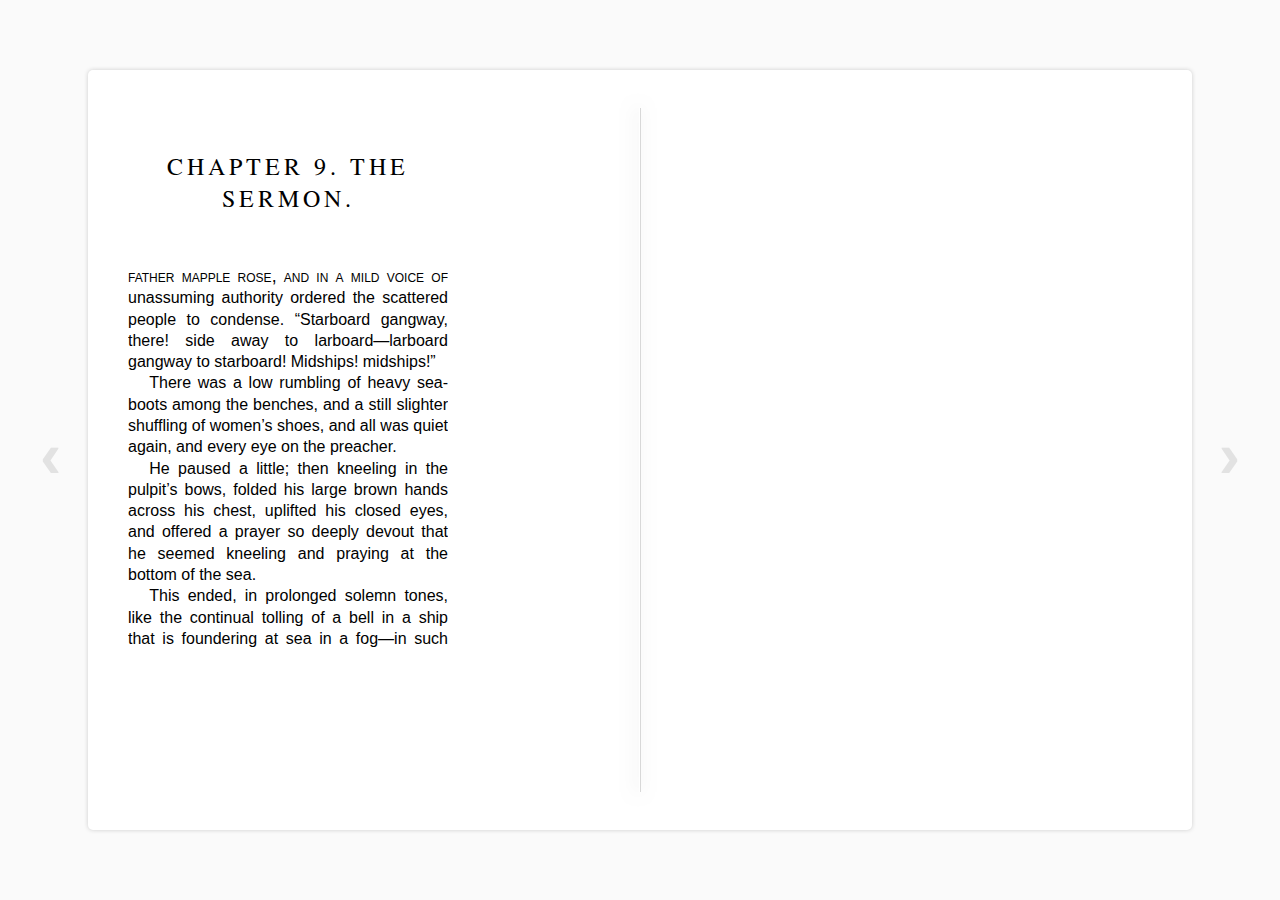
<file: jsHelper/JavaScript/epub.js-0.3/examples/index.html>
<!DOCTYPE html>
<html>
  <head>
    <meta charset="utf-8">
      <meta name="viewport" content="width=device-width, initial-scale=1">
        <title>EPUB.js Pagination Example</title>
        
        
        <script src="../dist/epub.js"></script>
        
        <style type="text/css">
          body {
            margin: 0;
            background: #fafafa;
            font-family: "Helvetica Neue", Helvetica, Arial, sans-serif;
            color: #333;
            
            position: absolute;
            height: 100%;
            width: 100%;
            display: flex;
            -webkit-align-items: center;
            -webkit-justify-content: center;
          }
        
        #viewer {
          width: 80%;
          height: 80%;
          background: white;
          box-shadow: 0 0 4px #ccc;
          border-radius: 5px;
          
          padding: 20px 40px;
          /*width: 100%;*/
          /* height: 400px;*/
          position: relative;
          /* Center Content */
          margin: 40px auto;
        }
        
        #viewer:after {
          position: absolute;
          width: 1px;
          border-right: 1px #000 solid;
          height: 90%;
          z-index: 1;
          left: 50%;
          margin-left: -1px;
          top: 5%;
          opacity: .15;
          box-shadow: -2px 0 15px rgba(0, 0, 0, 1);
          content:  "";
        }
        
        /*
         #viewer > iframe {
         overflow: scroll;
         height: 400px;
         
         -webkit-column-axis: horizontal;
         -webkit-column-fill: auto;
         -webkit-column-width: 400px;
         -webkit-column-gap: 10px;
         } */
        
        #viewer iframe {
          background: white;
          /*box-shadow: 0 0 4px #ccc;*/
          /*width: 590px;
           margin: 10px auto;*/
        }
        
        #prev {
          left: 40px;
        }
        
        #next {
          right: 40px;
        }
        
        .arrow {
          position: fixed;
          top: 50%;
          margin-top: -32px;
          font-size: 64px;
          color: #E2E2E2;
          font-family: arial, sans-serif;
          font-weight: bold;
          cursor: pointer;
          -webkit-user-select: none;
          -moz-user-select: none;
          user-select: none;
        }
        
        .arrow:hover {
          color: #777;
        }
        
        .arrow:active {
          color: #000;
        }
        
        #toc {
          display: block;
          margin: 10px auto;
        }
        
          </style>
  </head>
  <body>
    <div id="viewer"></div>
    <div id="prev" class="arrow">‹</div>
    <div id="next" class="arrow">›</div>
    <script>
      var currentSectionIndex = 14;
      // Load the opf
      // var book = ePub("https://s3.amazonaws.com/moby-dick/OPS/package.opf");
      var book = ePub("../books/moby-dick/OPS/package.opf");
      var rendition = book.renderTo("viewer", {
                                    method: "paginate",
                                          overflow: "auto",
                                    width: 320,
                                    height: 568
                                    });
                                    // var pagination = rendition.paginate();
                                    
                                    var displayed = rendition.display(currentSectionIndex);
                                    
                                    
                                    displayed.then(function(renderer){
                                                   // -- do stuff
                                                   });
                                                   
                                                   // Navigation loaded
                                                   book.loaded.navigation.then(function(toc){
                                                                               // console.log(toc);
                                                                               });
                                                                               
                                                                               var next = document.getElementById("next");
                                                                               next.addEventListener("click", function(){
                                                                                                     rendition.next();
                                                                                                     }, false);
                                                                                                     
                                                                                                     var prev = document.getElementById("prev");
                                                                                                     prev.addEventListener("click", function(){
                                                                                                                           rendition.prev();
                                                                                                                           }, false);
                                                                                                                           
                                                                                                                           document.addEventListener("keyup", function(e){
                                                                                                                                                     
                                                                                                                                                     // Left Key
                                                                                                                                                     if ((e.keyCode || e.which) == 37) {
                                                                                                                                                     rendition.prev();
                                                                                                                                                     }
                                                                                                                                                     
                                                                                                                                                     // Right Key
                                                                                                                                                     if ((e.keyCode || e.which) == 39) {
                                                                                                                                                     rendition.next();
                                                                                                                                                     }
                                                                                                                                                     
                                                                                                                                                     }, false);
                                                                                                                                                     
                                                                                                                                                     
      </script>
    
  </body>
</html>
</file>
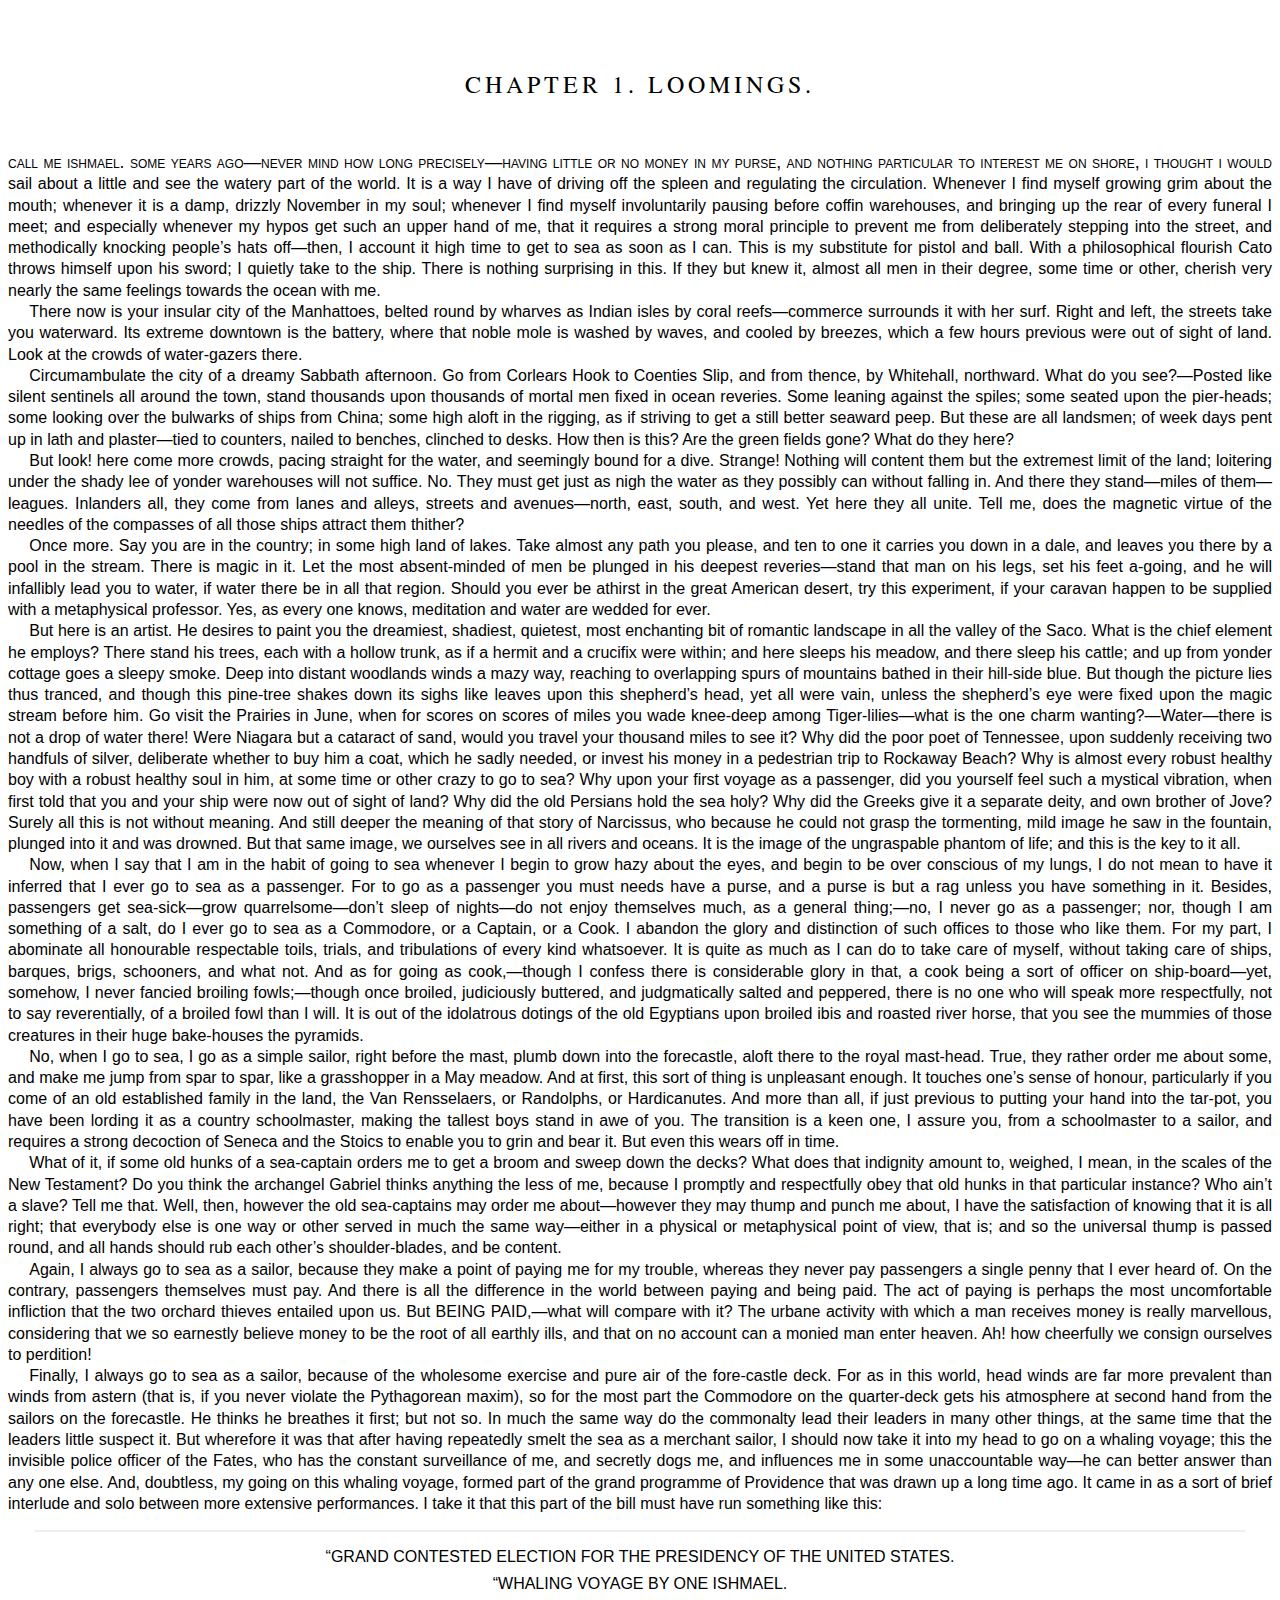
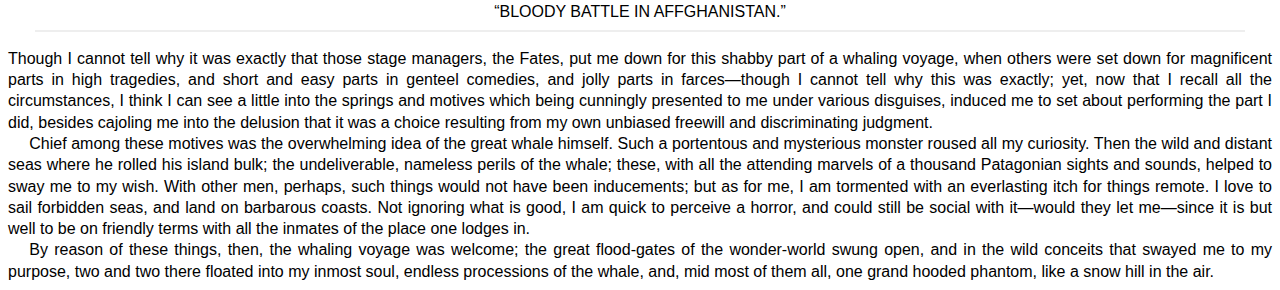
<file: jsHelper/moby-dick/OPS/chapter_001.html>
<?xml version="1.0" encoding="UTF-8"?>
<html xmlns="http://www.w3.org/1999/xhtml" xmlns:epub="http://www.idpf.org/2007/ops">
<head>
<title>
Moby-Dick</title><link rel="stylesheet" href="css/stylesheet.css" type="text/css"/>
<meta charset="utf-8"/>
</head>
<body>
<section class="body-rw Chapter-rw" epub:type="bodymatter chapter">
<header>
<h1><span class="audio" id="c001s0000">Chapter 1. Loomings.</span></h1></header>



<p><span class="audio" id="c001s0001">Call me Ishmael.</span> <span class="audio" id="c001s0002">Some years ago—never mind how long precisely—having little or no money in my purse, and nothing particular to interest me on shore, I thought I would sail about a little and see the watery part of the world.</span> <span class="audio" id="c001s0003">It is a way I have of driving off the spleen and regulating the circulation.</span> <span class="audio" id="c001s0004">Whenever I find myself growing grim about the mouth; whenever it is a damp, drizzly November in my soul; whenever I find myself involuntarily pausing before coffin warehouses, and bringing up the rear of every funeral I meet; and especially whenever my hypos get such an upper hand of me, that it requires a strong moral principle to prevent me from deliberately stepping into the street, and methodically knocking people’s hats off—then, I account it high time to get to sea as soon as I can.</span> <span class="audio" id="c001s0005">This is my substitute for pistol and ball.</span> <span class="audio" id="c001s0006">With a philosophical flourish Cato throws himself upon his sword; I quietly take to the ship.</span> <span class="audio" id="c001s0007">There is nothing surprising in this.</span> <span class="audio" id="c001s0008">If they but knew it, almost all men in their degree, some time or other, cherish very nearly the same feelings towards the ocean with me.</span></p>
<p><span class="audio" id="c001p0002">There now is your insular city of the Manhattoes, belted round by wharves as Indian isles by coral reefs—commerce surrounds it with her surf. Right and left, the streets take you waterward. Its extreme downtown is the battery, where that noble mole is washed by waves, and cooled by breezes, which a few hours previous were out of sight of land. Look at the crowds of water-gazers there.</span></p>
<p><span class="audio" id="c001p0003">Circumambulate the city of a dreamy Sabbath afternoon. Go from Corlears Hook to Coenties Slip, and from thence, by Whitehall, northward. What do you see?—Posted like silent sentinels all around the town, stand thousands upon thousands of mortal men fixed in ocean reveries. Some leaning against the spiles; some seated upon the pier-heads; some looking over the bulwarks of ships from China; some high aloft in the rigging, as if striving to get a still better seaward peep. But these are all landsmen; of week days pent up in lath and plaster—tied to counters, nailed to benches, clinched to desks. How then is this? Are the green fields gone? What do they here?</span></p>
<p><span class="audio" id="c001p0004">But look! here come more crowds, pacing straight for the water, and seemingly bound for a dive. Strange! Nothing will content them but the extremest limit of the land; loitering under the shady lee of yonder warehouses will not suffice. No. They must get just as nigh the water as they possibly can without falling in. And there they stand—miles of them—leagues. Inlanders all, they come from lanes and alleys, streets and avenues—north, east, south, and west. Yet here they all unite. Tell me, does the magnetic virtue of the needles of the compasses of all those ships attract them thither?</span></p>
<p><span class="audio" id="c001p0005">Once more. Say you are in the country; in some high land of lakes. Take almost any path you please, and ten to one it carries you down in a dale, and leaves you there by a pool in the stream. There is magic in it. Let the most absent-minded of men be plunged in his deepest reveries—stand that man on his legs, set his feet a-going, and he will infallibly lead you to water, if water there be in all that region. Should you ever be athirst in the great American desert, try this experiment, if your caravan happen to be supplied with a metaphysical professor. Yes, as every one knows, meditation and water are wedded for ever.</span></p>
<p><span class="audio" id="c001p0006">But here is an artist. He desires to paint you the dreamiest, shadiest, quietest, most enchanting bit of romantic landscape in all the valley of the Saco. What is the chief element he employs? There stand his trees, each with a hollow trunk, as if a hermit and a crucifix were within; and here sleeps his meadow, and there sleep his cattle; and up from yonder cottage goes a sleepy smoke. Deep into distant woodlands winds a mazy way, reaching to overlapping spurs of mountains bathed in their hill-side blue. But though the picture lies thus tranced, and though this pine-tree shakes down its sighs like leaves upon this shepherd’s head, yet all were vain, unless the shepherd’s eye were fixed upon the magic stream before him. Go visit the Prairies in June, when for scores on scores of miles you wade knee-deep among Tiger-lilies—what is the one charm wanting?—Water—there is not a drop of water there! Were Niagara but a cataract of sand, would you travel your thousand miles to see it? Why did the poor poet of Tennessee, upon suddenly receiving two handfuls of silver, deliberate whether to buy him a coat, which he sadly needed, or invest his money in a pedestrian trip to Rockaway Beach? Why is almost every robust healthy boy with a robust healthy soul in him, at some time or other crazy to go to sea? Why upon your first voyage as a passenger, did you yourself feel such a mystical vibration, when first told that you and your ship were now out of sight of land? Why did the old Persians hold the sea holy? Why did the Greeks give it a separate deity, and own brother of Jove? Surely all this is not without meaning. And still deeper the meaning of that story of Narcissus, who because he could not grasp the tormenting, mild image he saw in the fountain, plunged into it and was drowned. But that same image, we ourselves see in all rivers and oceans. It is the image of the ungraspable phantom of life; and this is the key to it all.</span></p>
<p><span class="audio" id="c001p0007">Now, when I say that I am in the habit of going to sea whenever I begin to grow hazy about the eyes, and begin to be over conscious of my lungs, I do not mean to have it inferred that I ever go to sea as a passenger. For to go as a passenger you must needs have a purse, and a purse is but a rag unless you have something in it. Besides, passengers get sea-sick—grow quarrelsome—don’t sleep of nights—do not enjoy themselves much, as a general thing;—no, I never go as a passenger; nor, though I am something of a salt, do I ever go to sea as a Commodore, or a Captain, or a Cook. I abandon the glory and distinction of such offices to those who like them. For my part, I abominate all honourable respectable toils, trials, and tribulations of every kind whatsoever. It is quite as much as I can do to take care of myself, without taking care of ships, barques, brigs, schooners, and what not. And as for going as cook,—though I confess there is considerable glory in that, a cook being a sort of officer on ship-board—yet, somehow, I never fancied broiling fowls;—though once broiled, judiciously buttered, and judgmatically salted and peppered, there is no one who will speak more respectfully, not to say reverentially, of a broiled fowl than I will. It is out of the idolatrous dotings of the old Egyptians upon broiled ibis and roasted river horse, that you see the mummies of those creatures in their huge bake-houses the pyramids.</span></p>
<p><span class="audio" id="c001p0008">No, when I go to sea, I go as a simple sailor, right before the mast, plumb down into the forecastle, aloft there to the royal mast-head. True, they rather order me about some, and make me jump from spar to spar, like a grasshopper in a May meadow. And at first, this sort of thing is unpleasant enough. It touches one’s sense of honour, particularly if you come of an old established family in the land, the Van Rensselaers, or Randolphs, or Hardicanutes. And more than all, if just previous to putting your hand into the tar-pot, you have been lording it as a country schoolmaster, making the tallest boys stand in awe of you. The transition is a keen one, I assure you, from a schoolmaster to a sailor, and requires a strong decoction of Seneca and the Stoics to enable you to grin and bear it. But even this wears off in time.</span></p>
<p><span class="audio" id="c001p0009">What of it, if some old hunks of a sea-captain orders me to get a broom and sweep down the decks? What does that indignity amount to, weighed, I mean, in the scales of the New Testament? Do you think the archangel Gabriel thinks anything the less of me, because I promptly and respectfully obey that old hunks in that particular instance? Who ain’t a slave? Tell me that. Well, then, however the old sea-captains may order me about—however they may thump and punch me about, I have the satisfaction of knowing that it is all right; that everybody else is one way or other served in much the same way—either in a physical or metaphysical point of view, that is; and so the universal thump is passed round, and all hands should rub each other’s shoulder-blades, and be content.</span></p>
<p><span class="audio" id="c001p0010">Again, I always go to sea as a sailor, because they make a point of paying me for my trouble, whereas they never pay passengers a single penny that I ever heard of. On the contrary, passengers themselves must pay. And there is all the difference in the world between paying and being paid. The act of paying is perhaps the most uncomfortable infliction that the two orchard thieves entailed upon us. But BEING PAID,—what will compare with it? The urbane activity with which a man receives money is really marvellous, considering that we so earnestly believe money to be the root of all earthly ills, and that on no account can a monied man enter heaven. Ah! how cheerfully we consign ourselves to perdition!</span></p>
<p><span class="audio" id="c001p0011">Finally, I always go to sea as a sailor, because of the wholesome exercise and pure air of the fore-castle deck. For as in this world, head winds are far more prevalent than winds from astern (that is, if you never violate the Pythagorean maxim), so for the most part the Commodore on the quarter-deck gets his atmosphere at second hand from the sailors on the forecastle. He thinks he breathes it first; but not so. In much the same way do the commonalty lead their leaders in many other things, at the same time that the leaders little suspect it. But wherefore it was that after having repeatedly smelt the sea as a merchant sailor, I should now take it into my head to go on a whaling voyage; this the invisible police officer of the Fates, who has the constant surveillance of me, and secretly dogs me, and influences me in some unaccountable way—he can better answer than any one else. And, doubtless, my going on this whaling voyage, formed part of the grand programme of Providence that was drawn up a long time ago. It came in as a sort of brief interlude and solo between more extensive performances. I take it that this part of the bill must have run something like this:</span></p>

<div class="block-rw extract-rw headline-rw">
<p><span class="audio" id="c001p0012">“GRAND CONTESTED ELECTION FOR THE PRESIDENCY OF THE UNITED STATES.</span></p>
<p><span class="audio" id="c001p0013">“WHALING VOYAGE BY ONE ISHMAEL.</span></p>
<p><span class="audio" id="c001p0014">“BLOODY BATTLE IN AFFGHANISTAN.”</span></p></div>
<p><span class="audio" id="c001p0015">Though I cannot tell why it was exactly that those stage managers, the Fates, put me down for this shabby part of a whaling voyage, when others were set down for magnificent parts in high tragedies, and short and easy parts in genteel comedies, and jolly parts in farces—though I cannot tell why this was exactly; yet, now that I recall all the circumstances, I think I can see a little into the springs and motives which being cunningly presented to me under various disguises, induced me to set about performing the part I did, besides cajoling me into the delusion that it was a choice resulting from my own unbiased freewill and discriminating judgment.</span></p>
<p><span class="audio" id="c001p0016">Chief among these motives was the overwhelming idea of the great whale himself. Such a portentous and mysterious monster roused all my curiosity. Then the wild and distant seas where he rolled his island bulk; the undeliverable, nameless perils of the whale; these, with all the attending marvels of a thousand Patagonian sights and sounds, helped to sway me to my wish. With other men, perhaps, such things would not have been inducements; but as for me, I am tormented with an everlasting itch for things remote. I love to sail forbidden seas, and land on barbarous coasts. Not ignoring what is good, I am quick to perceive a horror, and could still be social with it—would they let me—since it is but well to be on friendly terms with all the inmates of the place one lodges in.</span></p>
<p><span class="audio" id="c001p0017">By reason of these things, then, the whaling voyage was welcome; the great flood-gates of the wonder-world swung open, and in the wild conceits that swayed me to my purpose, two and two there floated into my inmost soul, endless processions of the whale, and, mid most of them all, one grand hooded phantom, like a snow hill in the air.</span></p>
</section></body></html>
</file>
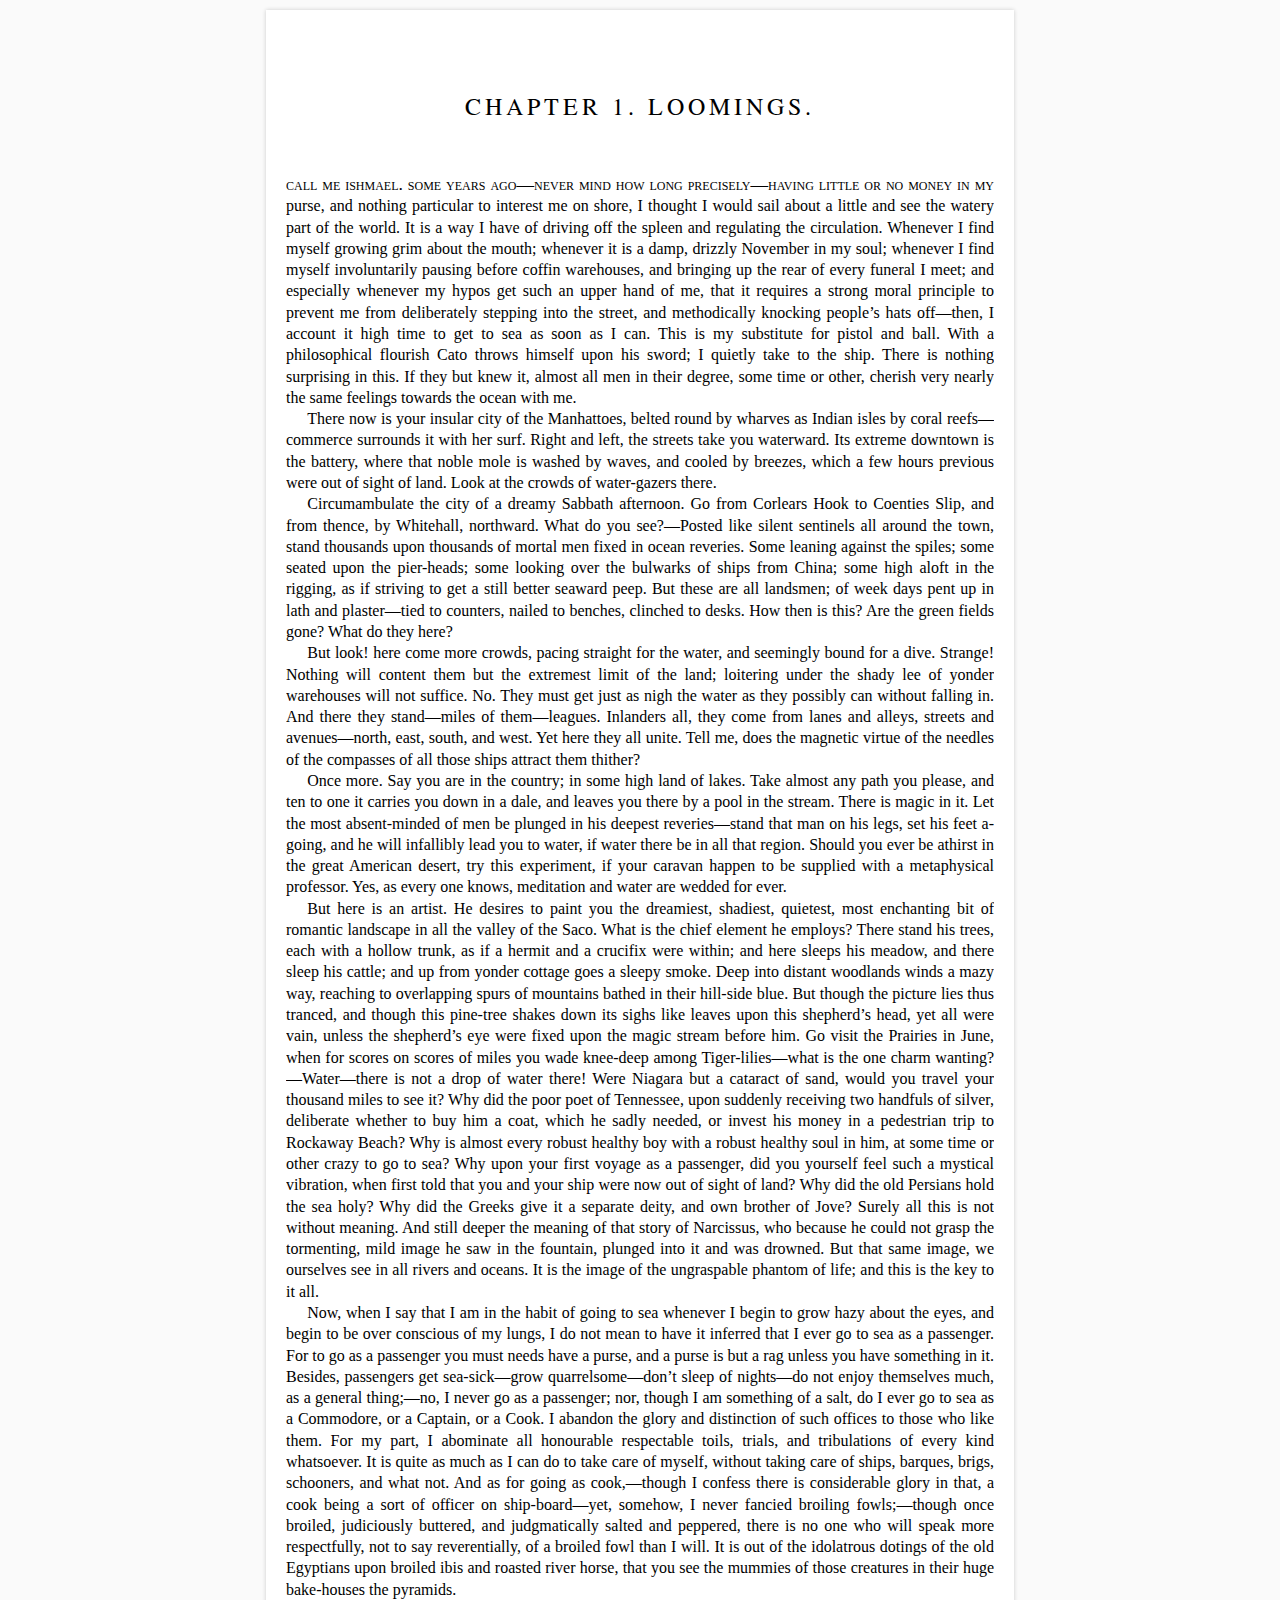
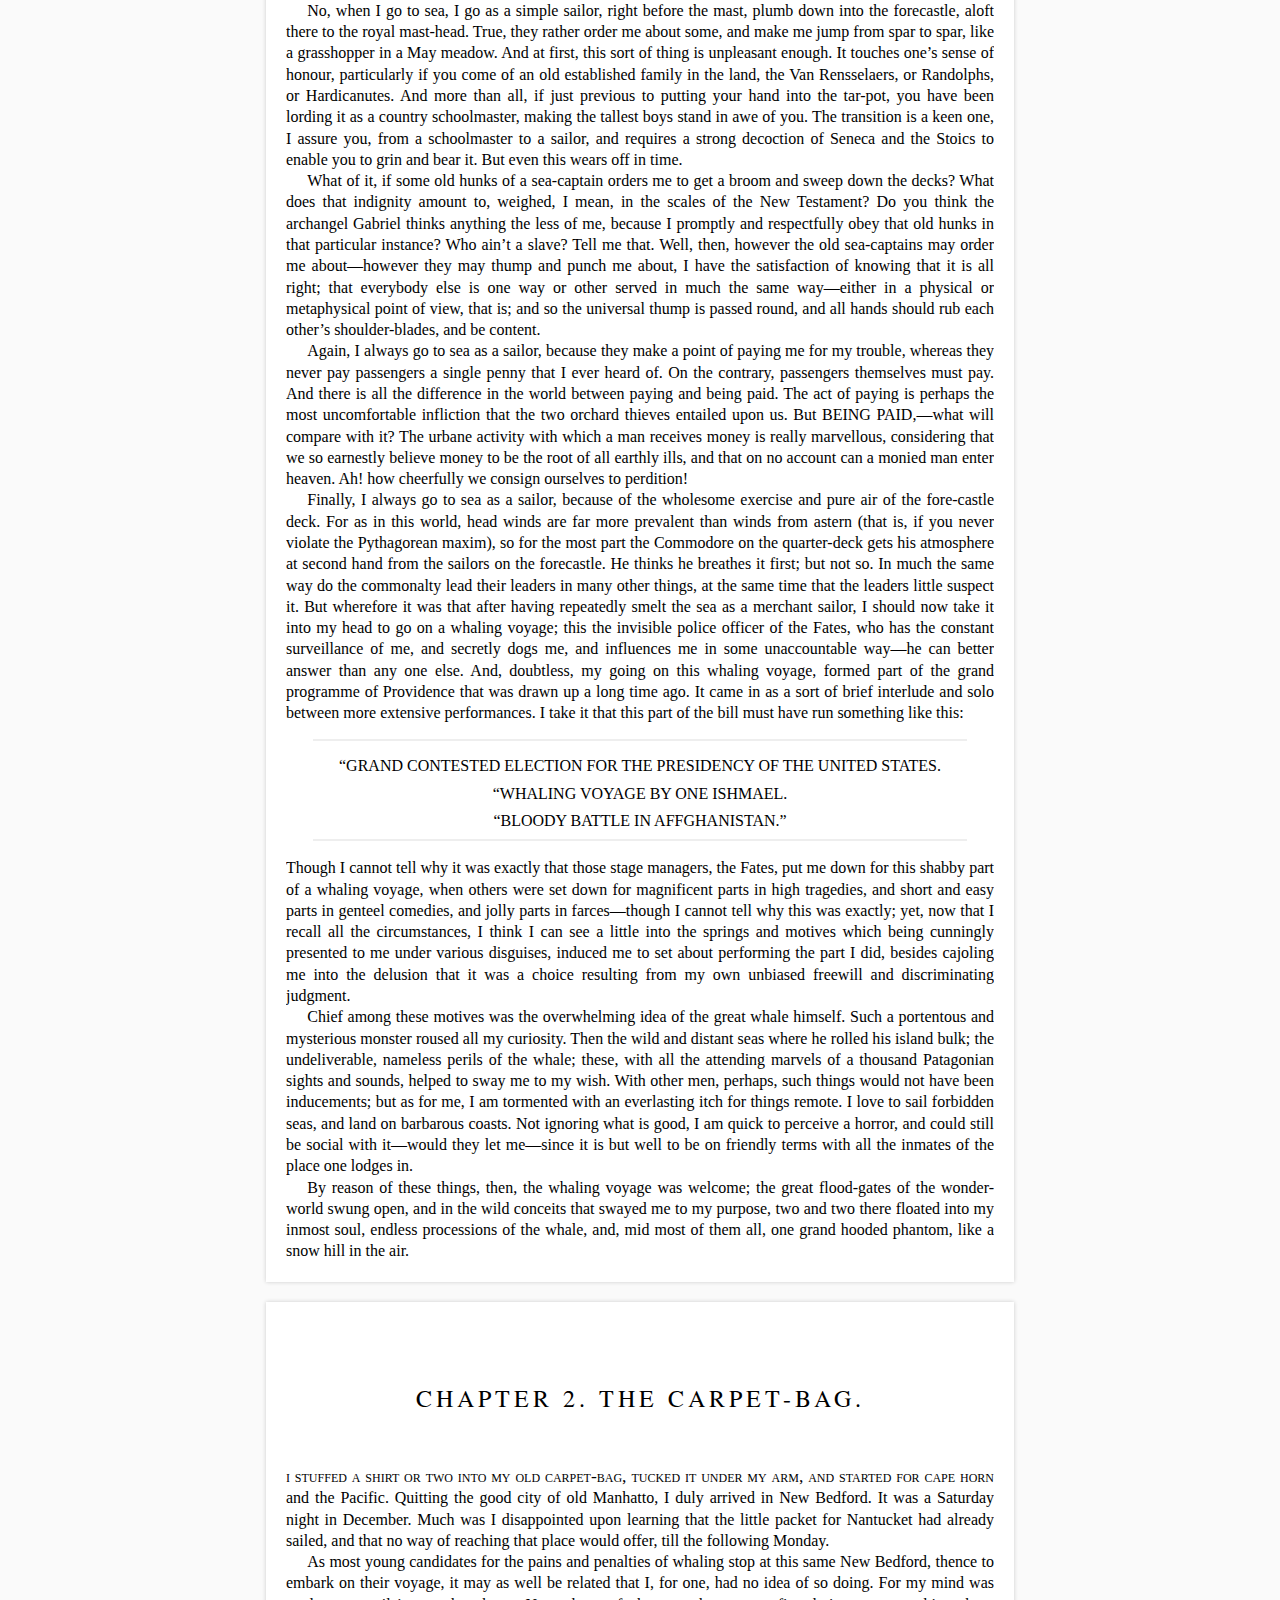
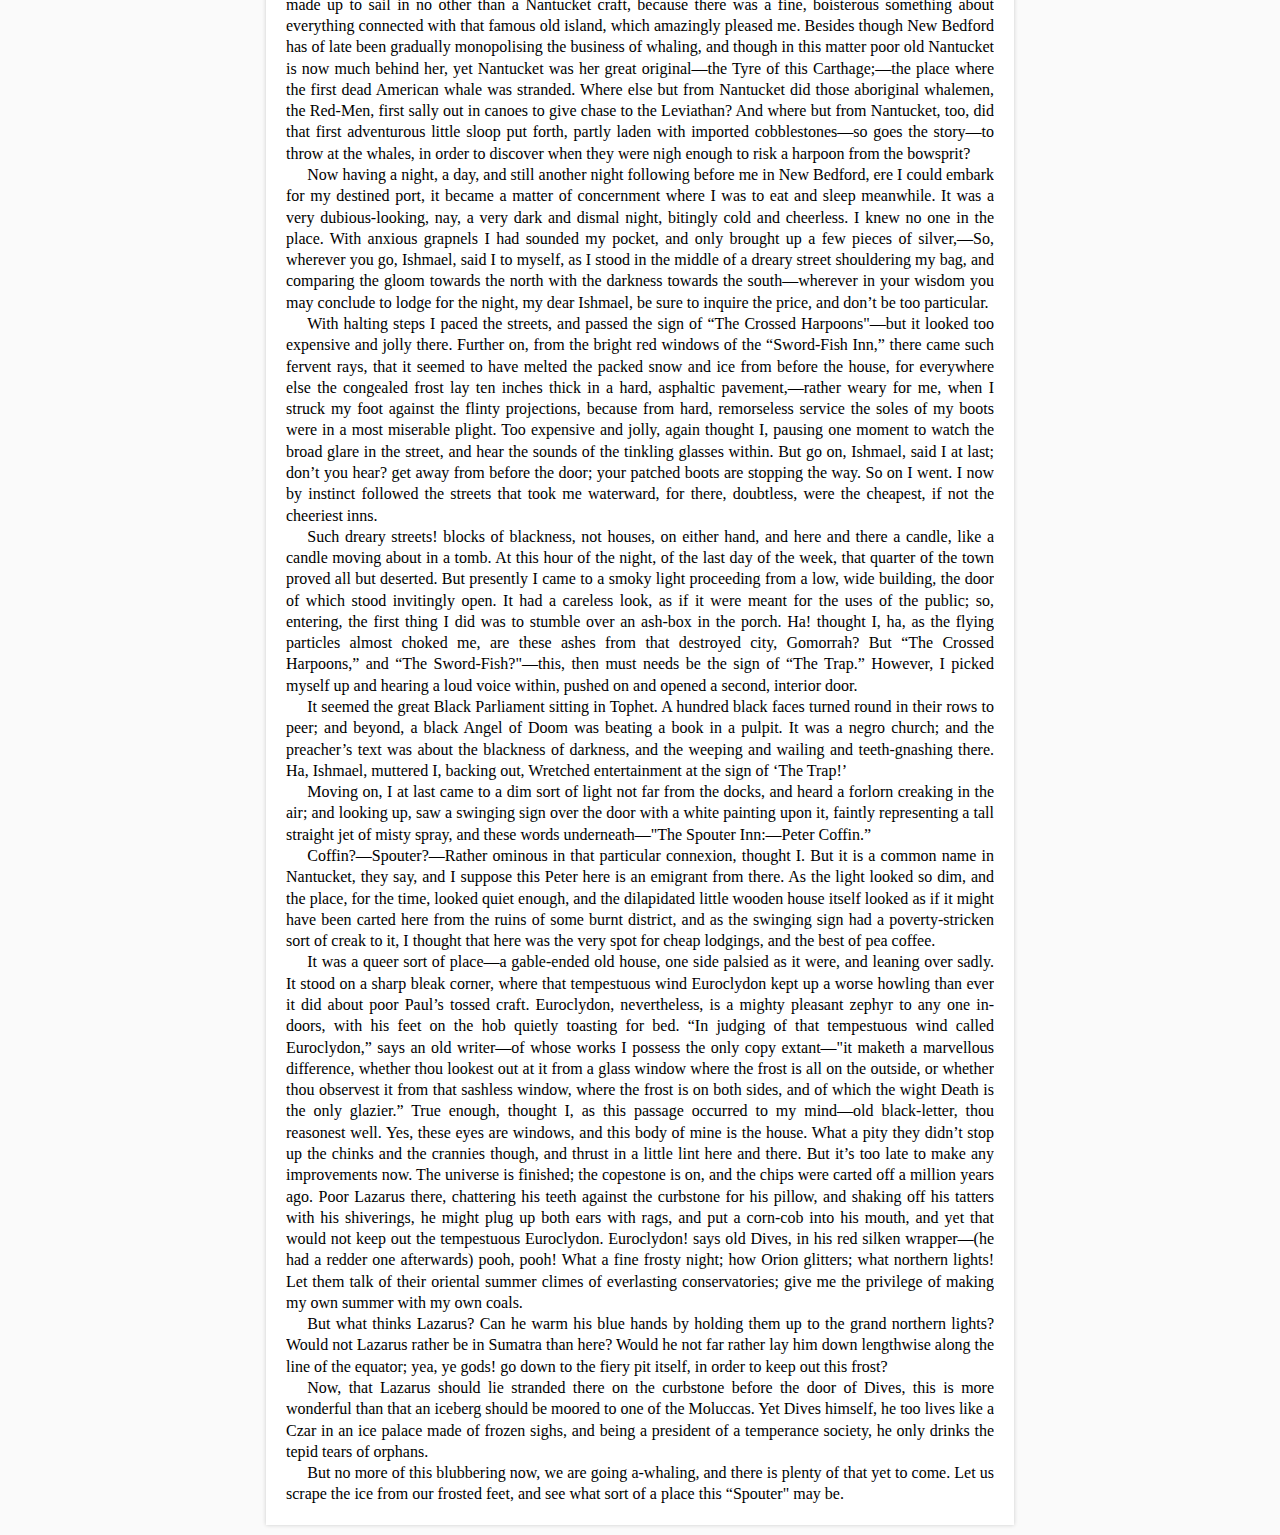
<file: jsHelper/JavaScript/epub.js-0.3/examples/continuous.html>
<!DOCTYPE html>
<html>
<head>
  <meta charset="utf-8">
  <meta name="viewport" content="width=device-width, initial-scale=1">
  <title>EPUB.js Continuous Example</title>

  <script src="../dist/epub.js"></script>

  <style type="text/css">
    body {
      margin: 0;
      background: #fafafa;
      font-family: "Helvetica Neue", Helvetica, Arial, sans-serif;
      color: #333;
      height: 100%;
      width: 100%;
    }

    .epub-container {
      min-width: 320px;
      margin: 0 auto;
    }

      /*.epub-container > div {
        padding: 0 20% 0 20%;
      }*/

    .epub-container .epub-view > iframe {
        background: white;
        box-shadow: 0 0 4px #ccc;
        margin: 10px;
        padding: 20px;
    }


    #prev {
      left: 40px;
    }

    #next {
      right: 40px;
    }

    .arrow {
      position: fixed;
      top: 50%;
      margin-top: -32px;
      font-size: 64px;
      color: #E2E2E2;
      font-family: arial, sans-serif;
      font-weight: bold;
      cursor: pointer;
      -webkit-user-select: none;
      -moz-user-select: none;
      user-select: none;
    }

    .arrow:hover {
      color: #777;
    }

    .arrow:active {
      color: #000;
    }

    #toc {
      display: block;
      margin: 10px auto;
    }

  </style>
</head>
<body>
  <div id="viewer"></div>

  <script>
    var currentSectionIndex = 8;
    // Load the opf
    var book = ePub("../books/moby-dick/OPS/package.opf");
    var rendition = book.renderTo(document.body, { method: "continuous", width: "60%" });
    var displayed = rendition.display("epubcfi(/6/14[xchapter_001]!4/2/24/2[c001p0011]/1:799)");


    displayed.then(function(renderer){
      // -- do stuff
    });

    // Navigation loaded
    book.loaded.navigation.then(function(toc){
      // console.log(toc);
    });


  </script>

</body>
</html>
</file>
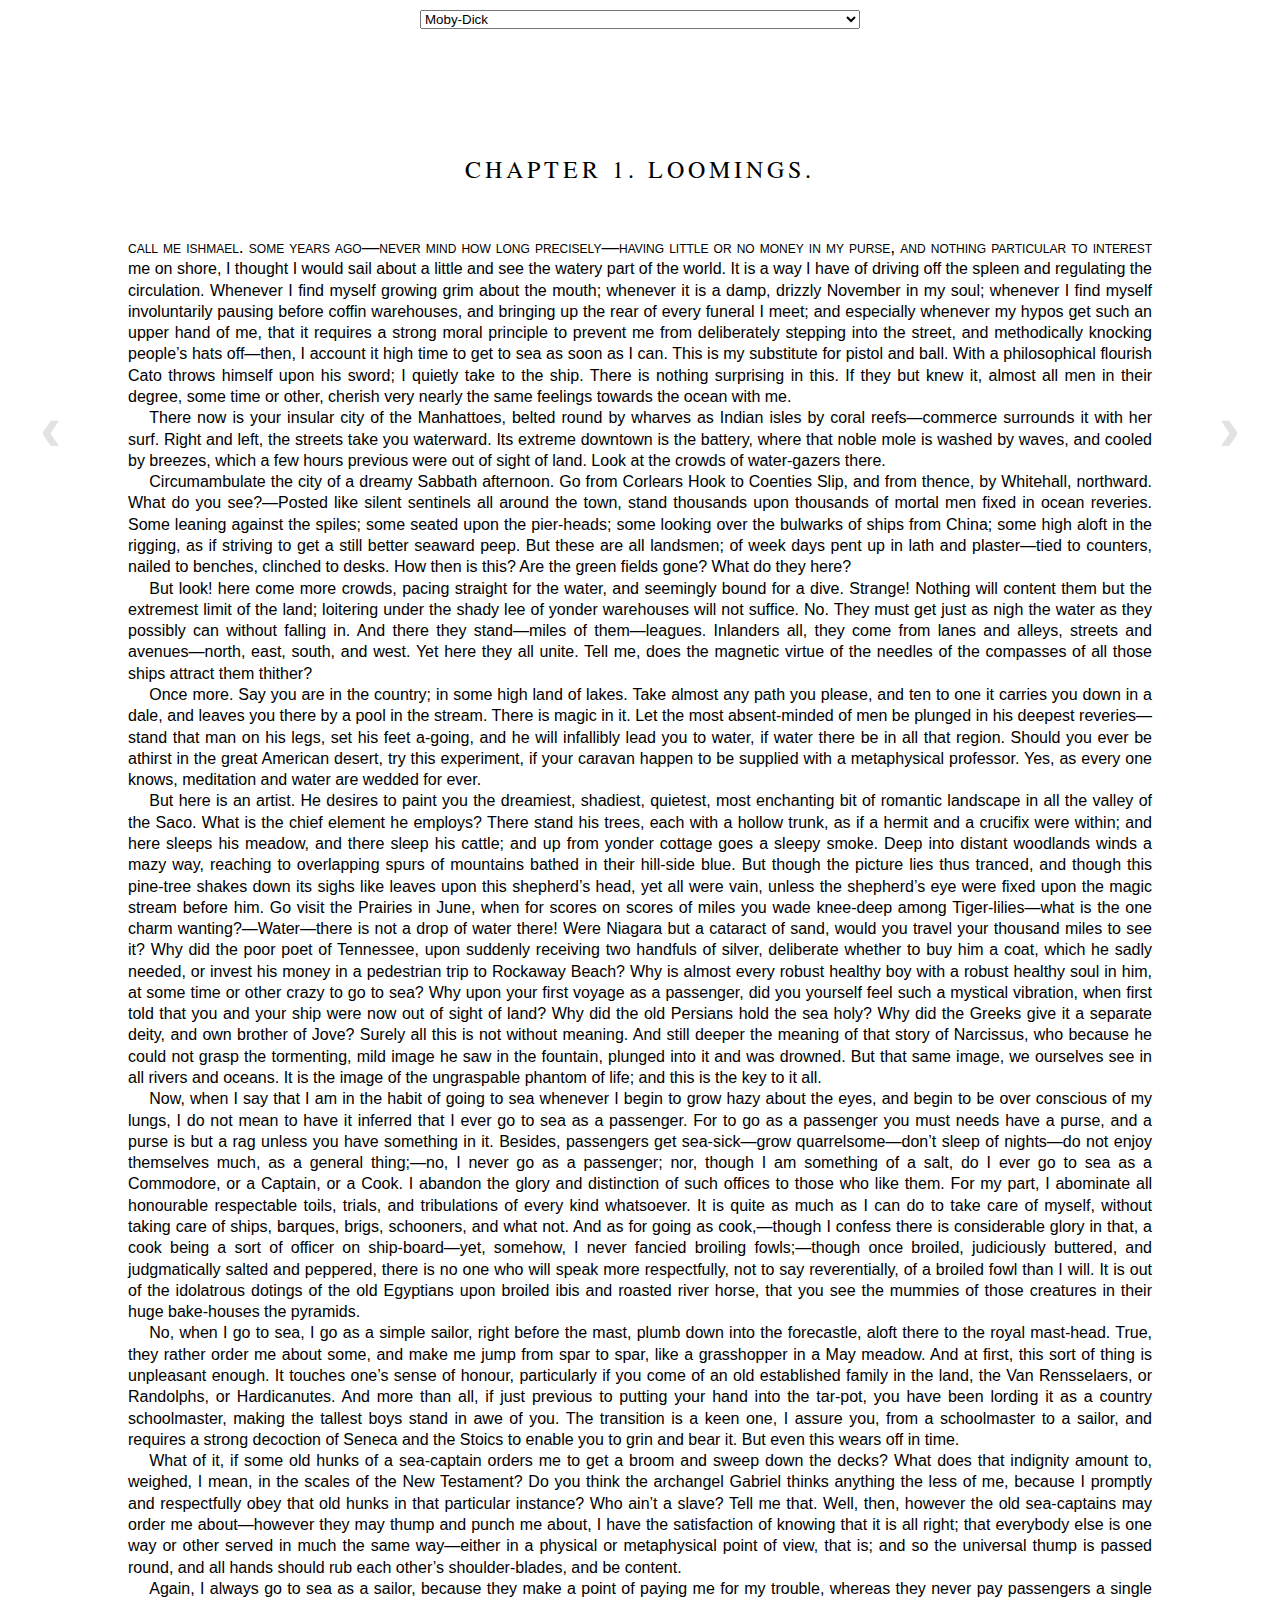
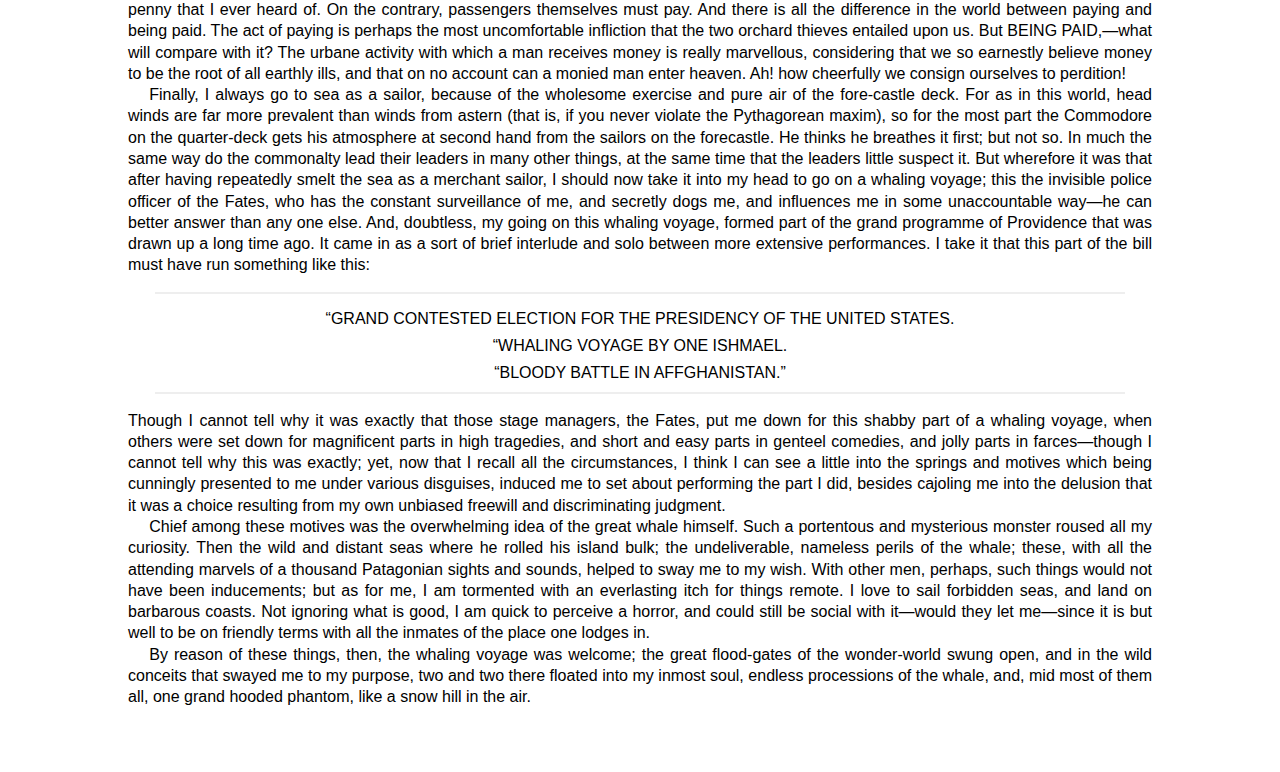
<file: jsHelper/JavaScript/epub.js-0.3/examples/renderless.html>
<!DOCTYPE html>
<html>
<head>
  <meta charset="utf-8">
  <title>EPUB.js Basic Example</title>

  <script src="../dist/epub.js"></script>


  <style type="text/css">
    body {
      margin: 0;
      height: 100%;
    }

    #viewer {
      display: block;
      margin: 5% auto;
      width: 80%;
      height: 80%;
      border: none;
    }

    #prev {
      left: 40px;
    }

    #next {
      right: 40px;
    }

    .arrow {
      position: absolute;
      top: 50%;
      margin-top: -32px;
      font-size: 64px;
      color: #E2E2E2;
      font-family: arial, sans-serif;
      font-weight: bold;
      cursor: pointer;
      -webkit-user-select: none;
      -moz-user-select: none;
      user-select: none;
    }

    .arrow:hover {
      color: #777;
    }

    .arrow:active {
      color: #000;
    }

    #toc {
      display: block;
      margin: 10px auto;
    }

  </style>
</head>
<body>
  <select id="toc"></select>
  <!-- <iframe id="viewer"></iframe> -->
  <div id="viewer"></div>
  <div id="prev" class="arrow">‹</div>
  <div id="next" class="arrow">›</div>

  <script>
    var $viewer = document.getElementById("viewer");
    var $next = document.getElementById("next");
    var $prev = document.getElementById("prev");
    var currentSection;
    var currentSectionIndex = 6;

    var book = ePub("../books/moby-dick/OPS/package.opf");
    book.loaded.navigation.then(function(toc){
      var $select = document.getElementById("toc"),
          docfrag = document.createDocumentFragment();

      toc.forEach(function(chapter) {
        var option = document.createElement("option");
        option.textContent = chapter.label;
        option.ref = chapter.href;

        docfrag.appendChild(option);
      });

      $select.appendChild(docfrag);

      $select.onchange = function(){
          var index = $select.selectedIndex,
              url = $select.options[index].ref;
          display(url);
          return false;
      };

      book.opened.then(function(){
        display(currentSectionIndex);
      });

      $next.addEventListener("click", function(){
        var displayed = display(currentSectionIndex+1);
        if(displayed) currentSectionIndex++;
      }, false);

      $prev.addEventListener("click", function(){
        var displayed = display(currentSectionIndex-1);
        if(displayed) currentSectionIndex--;
      }, false);

      function display(item){
        var section = book.spine.get(item);
        if(section) {
          currentSection = section;
          section.render().then(function(html){
            // $viewer.srcdoc = html;
            $viewer.innerHTML = html;
          });
        }
        return section;
      }

    });
  </script>

</body>
</html>
</file>
<file: jsHelper/moby-dick/OPS/css/stylesheet.css>
@font-face {
font-family: 'Stix';
font-weight: normal;
font-style: normal;
src:url(../fonts/STIXGeneral.otf);
}

@font-face {
font-family: 'Stix';
font-weight: bold;
font-style: normal;
src:url(../fonts/STIXGeneralBol.otf);
}

@font-face {
font-family:'Stix';
font-weight: normal;
font-style: italic;
src:url(../fonts/STIXGeneralItalic.otf);
}

@font-face {
font-family:'Stix';
font-weight: bold;
font-style: italic;
src:url(../fonts/STIXGeneralBolIta.otf);
}


body {
font-size: 1em;
line-height: 1.33em;
font-family: 'Stix', serif;
font-variant-numeric: oldstyle-nums;
}

p {
padding: 0;
margin: 0;
text-align: justify;
}

header + p:first-line {
text-transform: lowercase !important;
font-variant: small-caps;
font-size: 1.1em;
}

p + p {
text-indent: 1.33em;
}

.decoration-rw {
text-align: center;
padding-top: 1em;
padding-bottom: 1em;
padding-left: 0em;
padding-right: 0em;
}

.copyright-rw {
font-size: .8em;
line-height: 1em;
text-align: left;
padding-top: 2em;
}

.copyright-rw p {
margin-bottom: 1em;
text-indent: 0;
}

.dedication-rw p {
text-align: center;
text-indent: 0;
}

.Dedication-rw {
margin-top: 3em;
}

.leading-line-rw {
height: 1.33em;
}

.fp-rw {
text-indent: 0;
}



h1 {
font-size: 1.5em;
line-height: 1.33em;
text-align: center;
padding-bottom: 0em;
text-align: center;
text-transform: uppercase;
font-weight: normal;
letter-spacing: 4px;
}

h2 {
text-align: center;
font-size: 1.33em;
line-height: 1.2em;
text-align: center;
padding-bottom: 0em;
text-align: center;
text-transform: uppercase;
font-weight: normal;
letter-spacing: 3px;
}

.title-author-rw {
text-align: center;
font-size: 1.5em;
text-indent: 0;
}

.title-num-rw {
text-align: center;
font-size: 1.5em;
text-indent: 0;
margin-top: 1em;
margin-bottom: 1em;
}

.title-sub-rw {
text-align: center;
font-size: 1.5em;
text-indent: 0;
}

.imprint-rw {
text-align: center;
}

.extract-verse-rw {
margin-top: 1.33em;
margin-bottom: 1.33em;
padding-left: 20pt;
}

.extract-rw {
margin-top: 1.33em;
margin-bottom: 1.33em;
padding-left: 20pt;
}

.extract-verse-rw p {
text-align: left;
text-indent: -20pt;
margin-left: 20pt;
}

.epigraph-rw {
margin-top: 1.33em;
margin-bottom: 1.33em;
padding-left: 20pt;
padding-right: 20pt;
}

.sc-rw {
font-size: 75%;
}
.block-rw {
margin-top: 1em;
margin-bottom: 1em;
margin-left: 20pt;
margin-right: 20pt;
}

span.dropcap-rw {
float: left;
font-size: 2.7em;
line-height: .87em;
}


.signature-rw {
margin-left: 50%;
text-align: left;
text-indent: 0;
}

.AdCard-rw h4 {
text-align: center;
}

.AdCard-rw p {
text-align: center;
text-indent: 0;
}

.FrontSales-rw h4, .FrontSales-rw h2 {
text-align: center;
}

.FrontSales-rw p {
text-indent: 0;
}



/* NAVIGATION */

a {
color: black !important;
}

#toc ol {
list-style-type: none;
margin: 0 0 0 2em;
padding: 0 0 0 0;
}

#toc ol ol {
list-style-type: none;
margin: 0 0 0 1em;
padding: 0 0 0 0;
}





#toc ol li {
margin: 0 0 0 0;
padding: 0 0 0 0;
}

#toc ol li a {
text-decoration: none;
font-family: sans-serif;
}

.toc-short ol li a {
text-decoration: none;
font-family: sans-serif;
}


.toc-short ol {
list-style-type: none;
margin: 0 0 0 2em;
padding: 0 0 0 0;
}


#guide {
display: none;
}


header {
padding: 3em 0 2em 0;
}

header a {
text-decoration: none;
color: black;
}





.center {
text-align: center;
text-indent: 0;
}

img {
max-width: 100%;
max-height: 100%;
}



.title-other-rw {
text-align: center;
text-indent: 0;
margin-top: .5em;
}

.dateline-rw {
text-align: left;
text-indent: 0;
margin-top: 1.33em;
margin-bottom: 1.33em;
}


.frontmatter-rw h1 {
font-size: 1.5em;
}

.backmatter-rw h1 {
font-size: 1.5em;
}
   


   .direction-rw {
   text-align: center;
   text-indent: 0;
   font-style: italic;
   margin: 1em 0 1em 0;
   }

    .source-rw {
margin-bottom: 0em;
text-align: right !important;
font-variant: small-caps;
text-transform: lowercase;
font-size: 1.1em;
page-break-before: avoid;
}

div.block-rw {
border-top: 2px solid #EEE;
border-bottom: 2px solid #EEE;
padding: 6pt 0 6pt 0;
}

.list-simple-rw p {
text-indent: 0;
text-align: left;
}

.headline-rw p {
text-indent: 0;
text-align: center;
padding-top: 6px;
}

div.photo {
margin-top: 1em;
padding-top: 2em;
text-align: center;

}

div.photo p {
text-align: center;
padding: 6px;
font-style: italic;



}





.-epub-media-overlay-active {
    background-color: #abc;
}


@media all and (orientation:portrait) {
p { font-family: serif; }
}


@media all and (orientation:landscape) {
p { font-family: sans-serif; }

}
</file>
